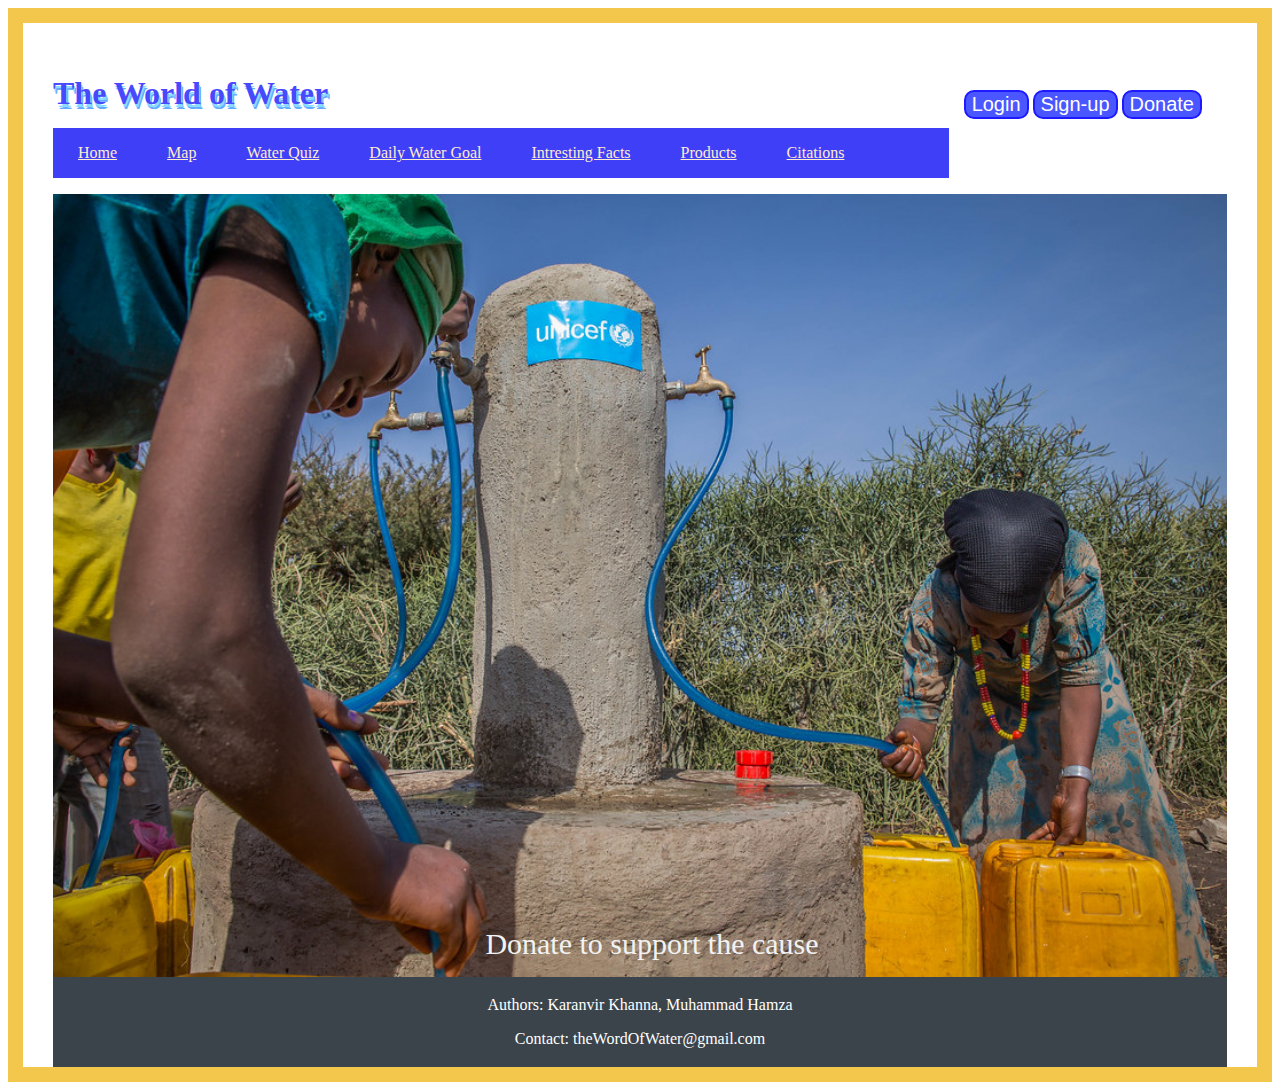
<file: index.html>
<!DOCTYPE html>
<html>
  <head>
    <marquee>Put social media here</marquee>
    <meta charset="utf-8">
    <meta name="viewport" content="width=device-width">
    <title>The World Of Water</title>
    <link href="styles/style.css" rel="stylesheet" type="text/css" />
    <link href="styles/home.css" rel="stylesheet" type="text/css" />
    <header>
      <h1 id="title">The World of Water</h1>
      <div id="buttons">
        <a href='login.html'><button id="login" class="navbuttons">Login</button></a>
        <a href="sign-up.html"><button id="sign-up" class="navbuttons">Sign-up</button></a>
        <a href="donation.html"><button id="donate" class="navbuttons">Donate</button></a>
      </div>
    </header>

    <ul id = "nav">
      <li><a href="index.html">Home</a></li>
      <li><a href="map.html">Map</a></li>
      <li><a href="waterQuiz.html">Water Quiz</a></li>
      <li><a href="water_goal.html">Daily Water Goal</a></li>
       <li><a href="interestingFacts.html">Intresting Facts</a></li>
      <li><a href="products.html">Products</a></li>
      <li><a href="citations.html">Citations</a></li>
    </ul>
  </head>
  
  <div class="slideshow-container">

  <div class="mySlides fade">
    <img src="images/water_well.jpg" width="100%">
    <div class="text">Donate to support the cause</div>
  </div>

  <div class="mySlides fade">
    <img src="images/world-map.jpg" width ="100%">
  </div>

  <div class="mySlides fade">
    <img src="images/water_goal.jpg" width ="100%">
  </div>
  
  <div class="mySlides fade">
    <img src="images/quiz.jpg" width ="100%">
  </div>
  </div>

  <body>
    
    <script src="scripts/home.js"></script>
  </body>
  <footer>
    <p>Authors: Karanvir Khanna, Muhammad Hamza</p>
    <p>Contact: theWordOfWater@gmail.com </p>
  </footer>
</html>
</file>
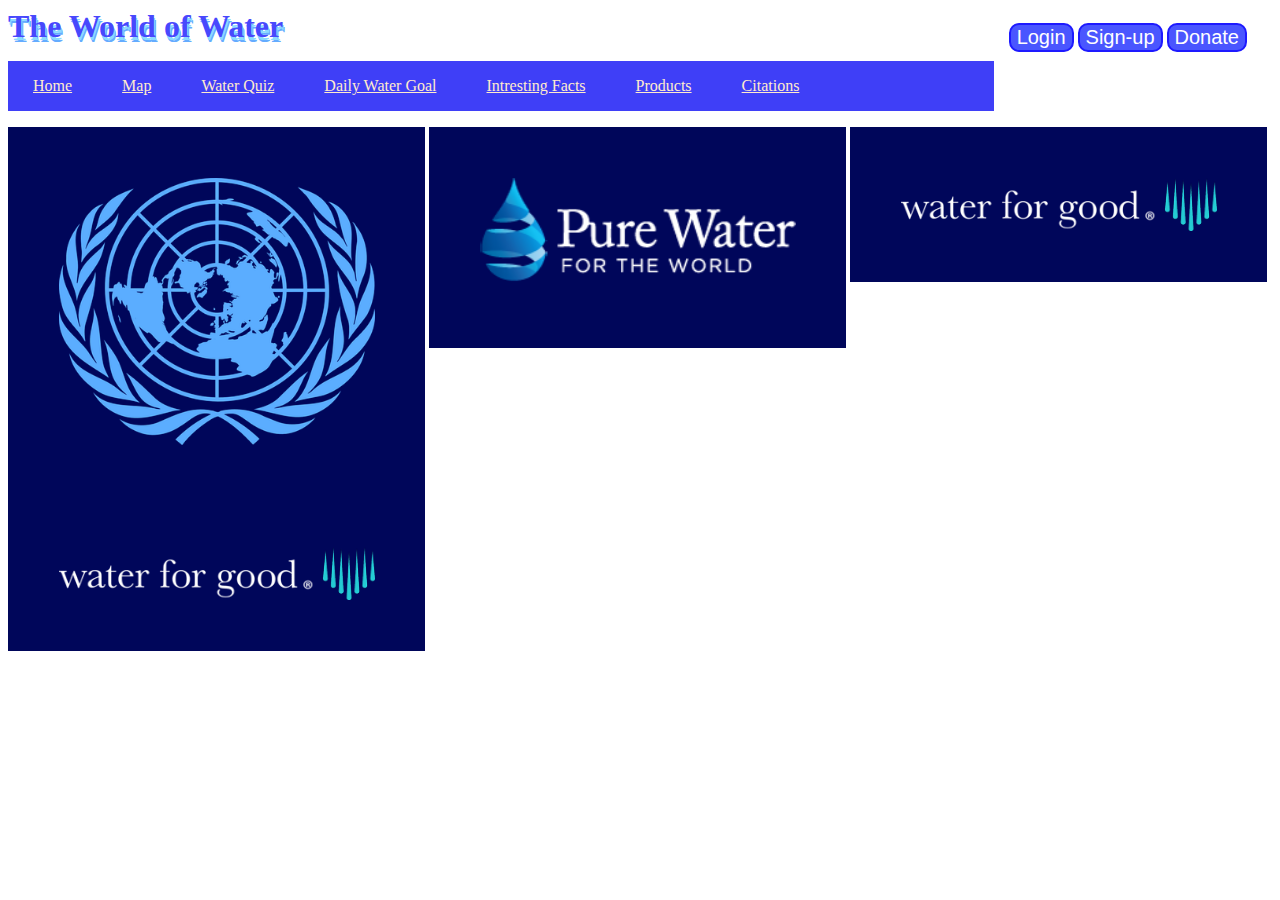
<file: donation.html>
<!DOCTYPE html>
<html>
  <head>
    <meta charset="utf-8">
    <meta name="viewport" content="width=device-width">
    <title>The World Of Water</title>
    <link href="styles/style.css" rel="stylesheet" type="text/css" />
    <link href="styles/donation.css" rel="stylesheet" type="text/css" />
    <header>
      <h1 id="title">The World of Water</h1>
      <div id="buttons">
        <a href='login.html'><button id="login" class="navbuttons">Login</button></a>
        <a href="sign-up.html"><button id="sign-up" class="navbuttons">Sign-up</button></a>
        <button id="donate" class="navbuttons">Donate</button>
      </div>
    </header>

    <ul id = "nav">
      <li><a href="index.html">Home</a></li>
      <li><a href="map.html">Map</a></li>
      <li><a href="waterQuiz.html">Water Quiz</a></li>
      <li><a href="water_goal.html">Daily Water Goal</a></li>
       <li><a href="interestingFacts.html">Intresting Facts</a></li>
      <li><a href="products.html">Products</a></li>
      <li><a href="citations.html">Citations</a></li>
    </ul>
  </head>
  
  <div style="display:inline;">
  
  <img src="images/unicef.jpeg" id="unicefImage" class="charities"></img>
  
  <div id="unicef" class="modal">
    <div class="modal-content">
      <div class="modal-header">
        <span class="close">&times;</span>
        <h2>UNICEF</h2>
      </div>
      <div class="modal-body">
        <div style="float:left;width:75%;font-size:22px;vertical-align:center">UNICEF supports a wide variety of causes ranging from famine to water accessibilty. UNICEF has worked with 100 countries worldwide to provide clean drinking water aswell as proper water sanitisation transforming the live of many children around the world. They have provided 14 million people with fresh water and 11 million with toilets.</div>
        <img src="images/Unicef_in_Congo.jpeg" style="display:inline-block;" width=25%>
      </div>
      <div class="modal-footer">
        <h3>For more information visit <a href="https://www.unicef.org/wash/">UNICEF</a></h3>
      </div>
    </div>
  </div>

  <img src="images/purewaterfortheworld.png" class="charities" id='purewaterfortheworldImage'></img>

  <div id="purewaterfortheworld" class="modal">
    <div class="modal-content">
      <div class="modal-header">
        <span class="close">&times;</span>
        <h2>Pure Water For The World</h2>
      </div>
      <div class="modal-body">
        <div style="float:left;width:75%;font-size:22px;"></div>
        <img src="images/PWFTW.jpg" style="display:inline-block;" width=25%>
      </div>
      <div class="modal-footer">
        <h3>For more information visit <a href="https://www.unicef.org/wash/">UNICEF</a></h3>
      </div>
    </div>
  </div>

  <img src="images/waterforgood.png" class="charities" id="waterForGoodImage"></img>
  <div id="waterForGood" class="modal">
    <div class="modal-content">
      <div class="modal-header">
        <span class="close">&times;</span>
        <h2>Water For Good</h2>
      </div>
      <div class="modal-body">
        <div style="float:left;width:75%;font-size:22px;"></div>
        <img src="images/Unicef_in_Congo.jpeg" style="display:inline-block;" width=25%>
      </div>
      <div class="modal-footer">
        <h3>For more information visit <a href="https://www.unicef.org/wash/">UNICEF</a></h3>
      </div>
    </div>
  </div>

  <img src="images/waterforgood.png" class="charities" id="waterForGoodImage"></img>
  <div id="waterForGood" class="modal">
    <div class="modal-content">
      <div class="modal-header">
        <span class="close">&times;</span>
        <h2>Water For Good</h2>
      </div>
      <div class="modal-body">
        <div style="float:left;width:75%;font-size:22px;"></div>
        <img src="images/Unicef_in_Congo.jpeg" style="display:inline-block;" width=25%>
      </div>
      <div class="modal-footer">
        <h3>For more information visit <a href="https://www.unicef.org/wash/">UNICEF</a></h3>
      </div>
    </div>
  </div>

  </div>

  <body>
    
    <script src="scripts/donation.js"></script>
  </body>
</html>
</file>
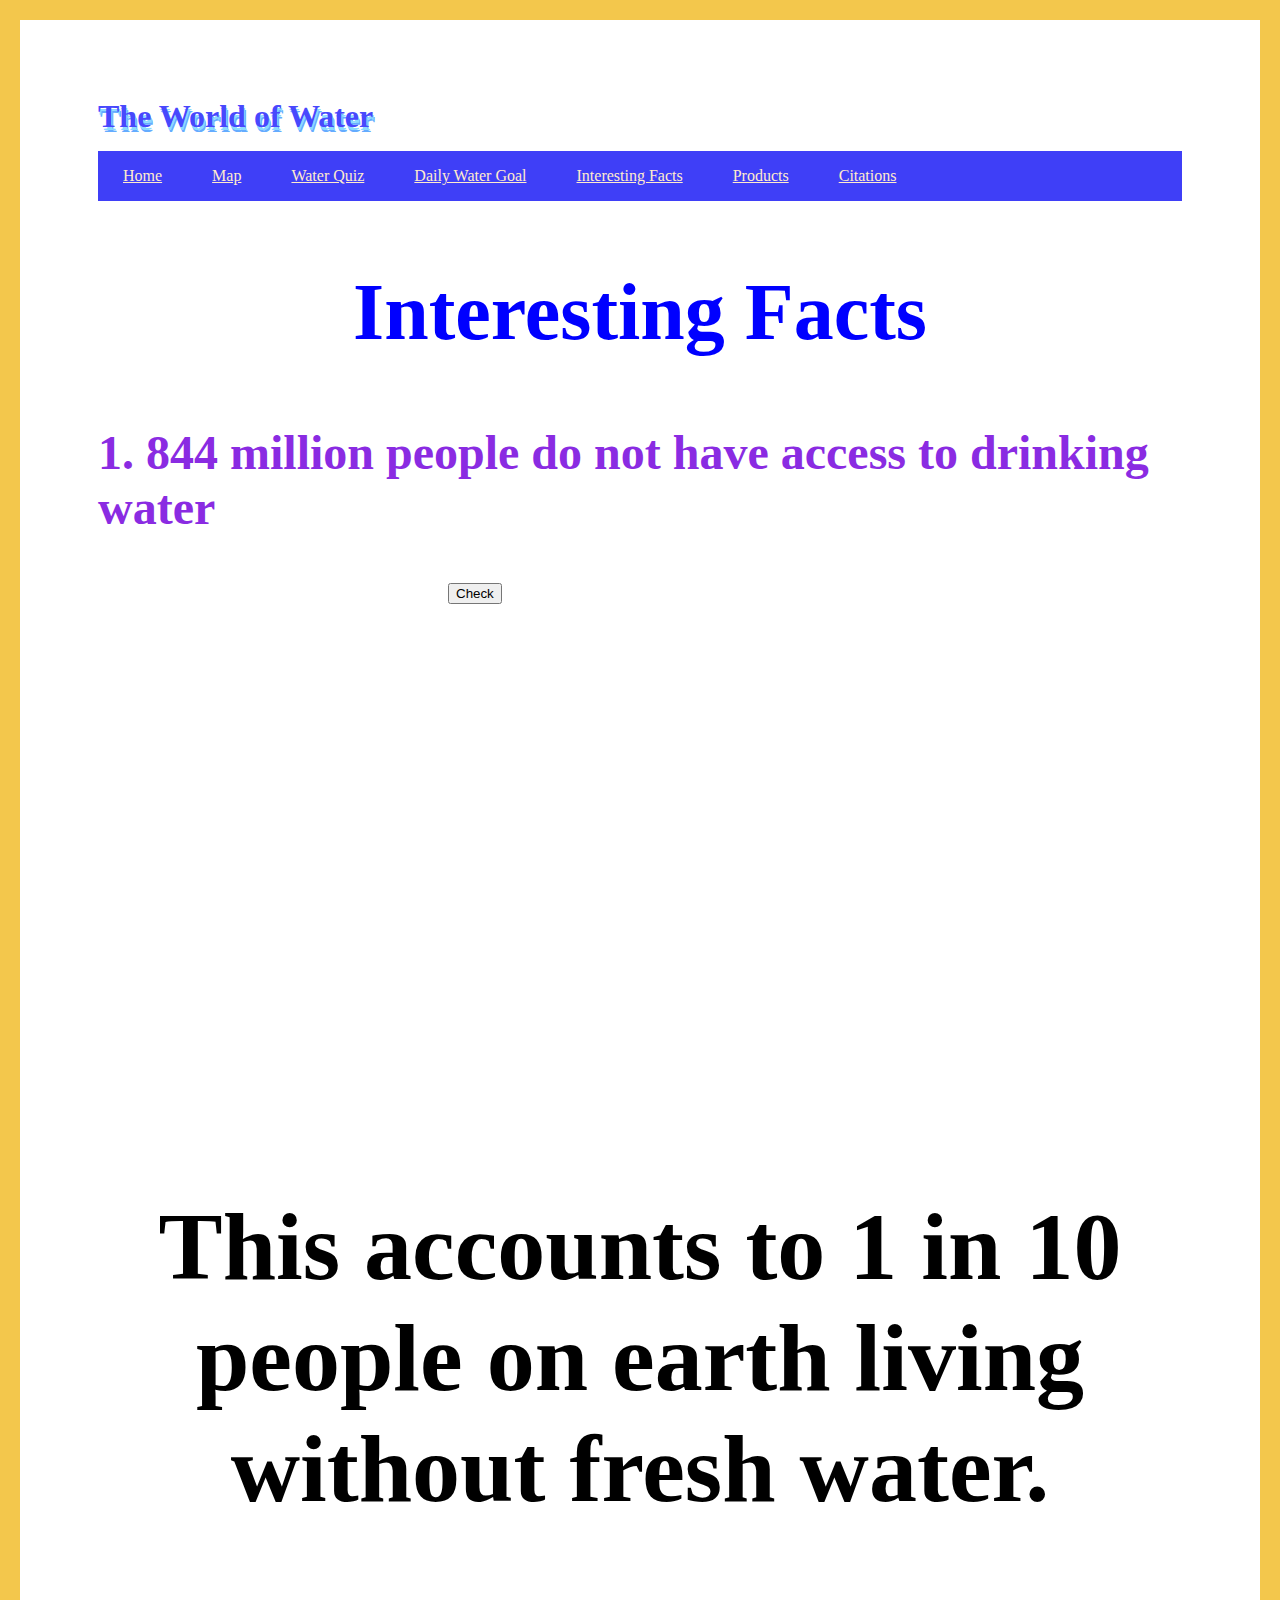
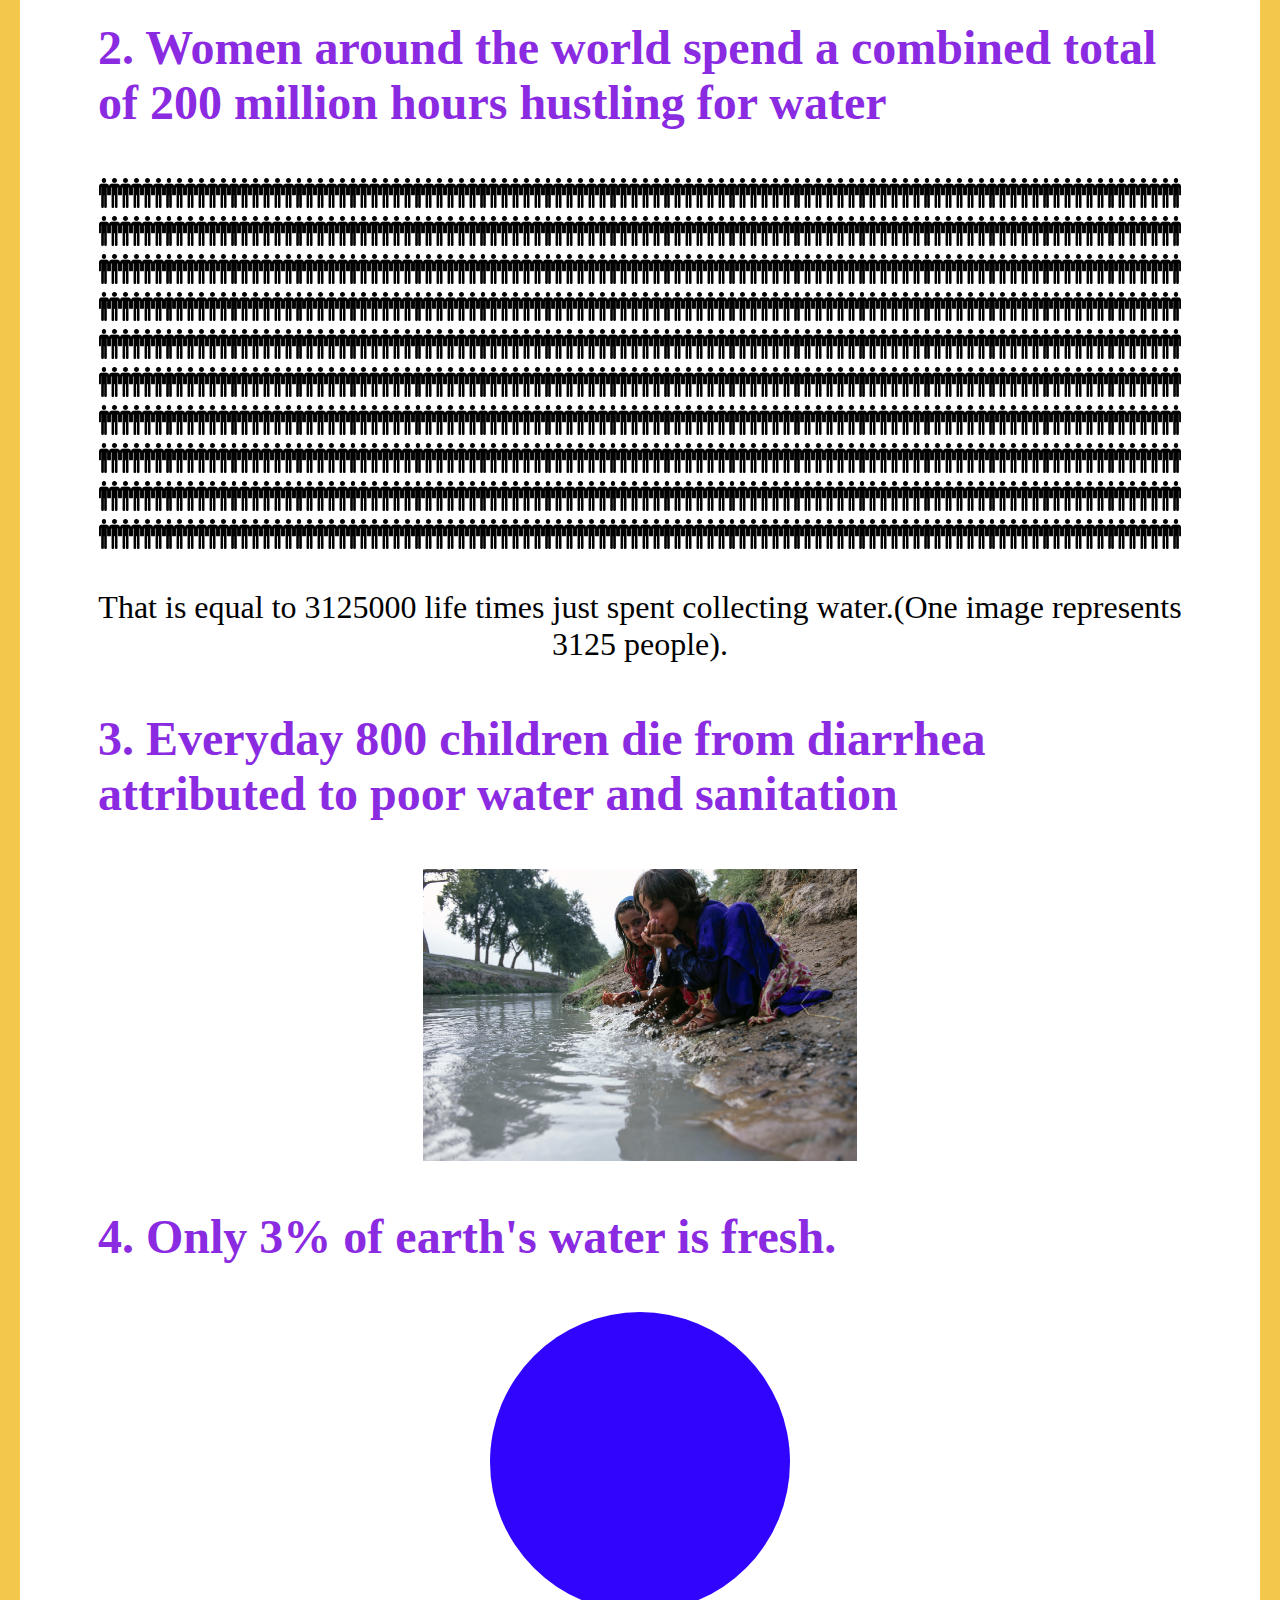
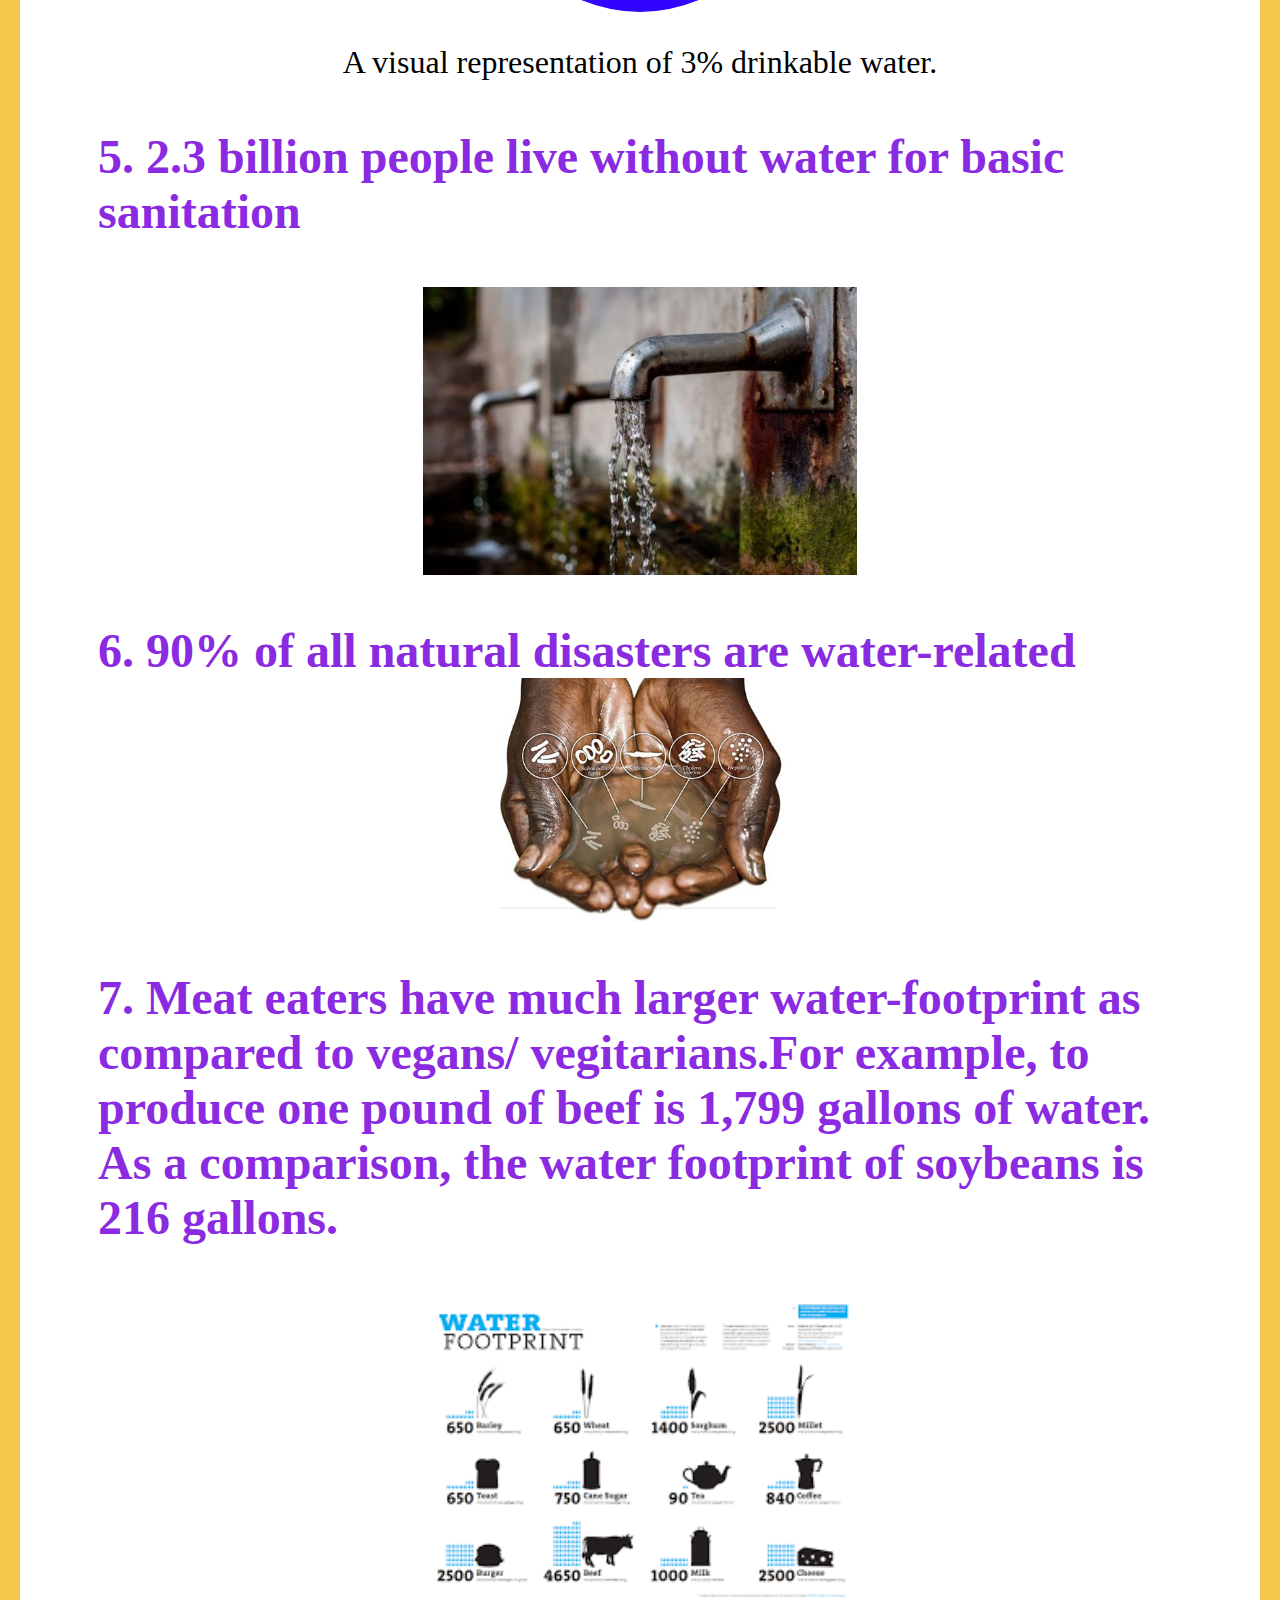
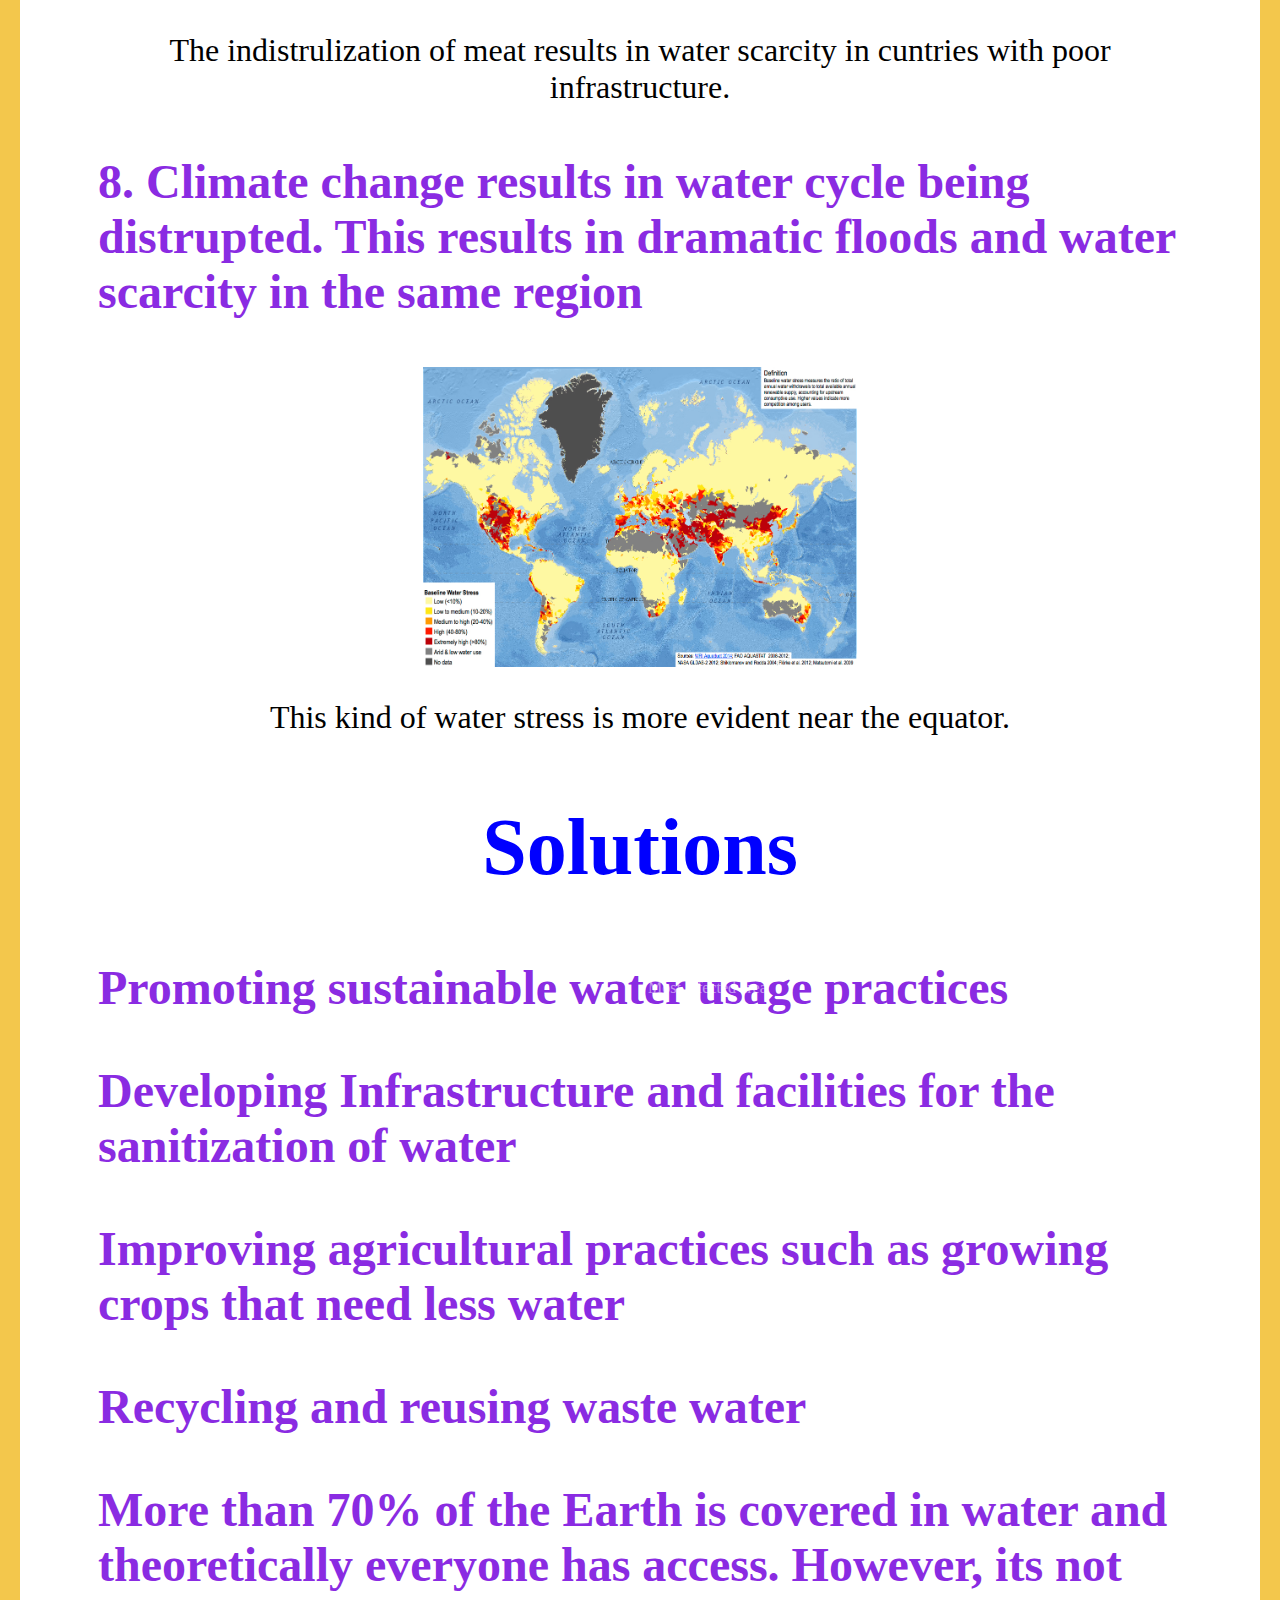
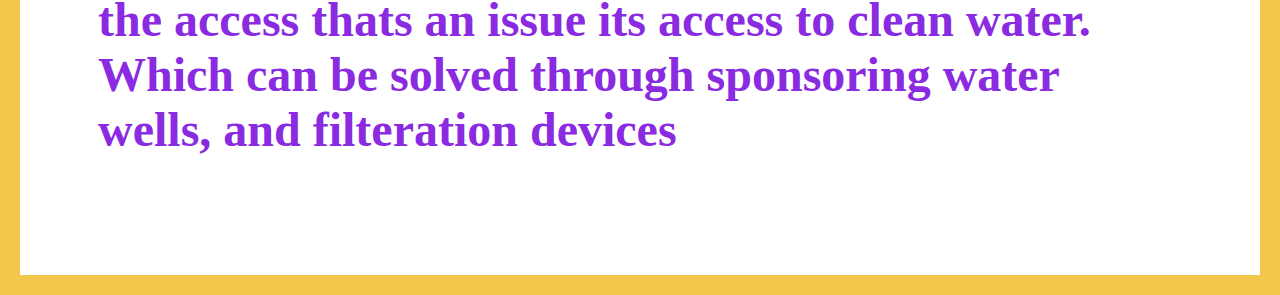
<file: interestingFacts.html>
<!--
  Improve irrigation and agricultural practices
Some 70 percent of the world’s freshwater is used for agriculture. Improving irrigation can help close supply and demand gaps. In certain cases profligate irrigation practices meant for an earlier era has weakened the ability of farmers to provide food and fiber to a growing world. Examples include the Murray-Darling basin in Australia, Central Asia’s Aral Sea, and the American Southwest. Although new technology has become an appealing solution, global water experts like Peter Gleick note that in some cases, such as the agricultural systems in California, success stories can happen by improving what’s already in place.
-->
<!DOCTYPE html>
<html>
  <meta name='viewport' 
     content='width=device-width, initial-scale=0.75, maximum-scale=0.75, 
     user-scalable=0' >
  <head>
  <style>
  
 </style>
    <meta charset="utf-8">
    <meta name="viewport" content="width=device-width">
    <title>The World Of Water</title>
    <link href="styles/style.css" rel="stylesheet" type="text/css" />
    <link href="styles/interestingFacts.css" rel="stylesheet" type="text/css" />
    <h1 id="title">The World of Water</h1>
    <ul id = "nav">
      <li><a href="index.html">Home</a></li>
      <li><a href="map.html">Map</a></li>
      <li><a href="waterQuiz.html">Water Quiz</a></li>
      <li><a href="water_goal.html">Daily Water Goal</a></li>
       <li><a href="interestingFacts.html">Interesting Facts</a></li>
      <li><a href="products.html">Products</a></li>
      <li><a href="citations.html">Citations</a></li>
    </ul>
  </head>
  
  <body>     
   
    <h2> Interesting Facts </h2>
    <h3> 1. 844 million people do not have access to drinking water<h3> 
    <figure>
      <button id="check">Check</button>
      <p id= "textAfterClick"></p>
	<svg viewBox="0 0 63.6619772368 63.6619772368">
		<circle class="pie1" cx="31.8309886184" cy="31.8309886184" r="15.9154943092"/>
		<circle class="pie2" cx="31.8309886184" cy="31.8309886184" r="15.9154943092"/>
	  </svg>
  </figure>
    
      <p>This accounts to 1 in 10 people on earth living without fresh water.</p>
     <h3> 2. Women around the world spend a combined total of 200 million hours hustling for water</h3> 
     <p id= "numberOfLives" ></p>
     <p>That is equal to 3125000 life times just spent collecting water.(One image represents 3125 people).</p>
    <h3> 3. Everyday 800 children die from diarrhea attributed to poor water and sanitation</h3> 
    <img src="images/contaminatedWater.jpg", id='contaminatedWater', width = 40%, style="display:block;margin:auto"> 
    <h3> 4. Only 3% of earth's water is fresh.</h3>
    <div id="banner">
</div> 
 <p>A visual representation of 3% drinkable water.</p>
    <h3> 5. 2.3 billion people live without water for basic sanitation</h3>
     <img src="images/waterDiseases.jpg", id='contaminatedWater', width = 40%, style="display:block;margin:auto"> 
    <h3>6. 90% of all natural disasters are water-related
      <img src="images/waterInfections.jpg", id='contaminatedWater', width = 40%, style="display:block;margin:auto"> 
    <h3>7. Meat eaters have much larger water-footprint as compared to vegans/ vegitarians.For example, to produce one pound of beef is 1,799 gallons of water. As a comparison, the water footprint of soybeans is 216 gallons.
    </h3>
    <img src="images/waterFootprint.png", id='contaminatedWater', width = 40%, style="display:block;margin:auto"> 

    <p>The indistrulization of meat results in water scarcity in cuntries with poor infrastructure. </p>
    
    <h3>8. Climate change results in water cycle being distrupted. This results in dramatic floods and water scarcity in the same region
    </h3>
    <div class="container">
   <img src="images/waterStressMap.jpg", id='contaminatedWater', width = 40%, style="display:block;margin:auto;"> 
   <div style="position:absolute; width:10%; height:10%;" id="highlight"> Most affected area</div>
  </div>
     
    
   
    <p>This kind of water stress is more evident near the equator. </p>
   

    <h2>Solutions</h2>  
    <h3>Promoting sustainable water usage practices</h3>
    <h3>Developing Infrastructure and facilities for the sanitization of water</h3>
    <h3>Improving agricultural practices such as growing crops that need less water</h3>
    <h3>Recycling and reusing waste water</h3>
    <h3>More than 70% of the Earth is covered in water and theoretically everyone has access. However, its not the access thats an issue its access to clean water. Which can be solved through sponsoring water wells, and filteration devices</h3>
    <script src="scripts/interestingFacts.js"></script>
  </body>
</html>
</file>
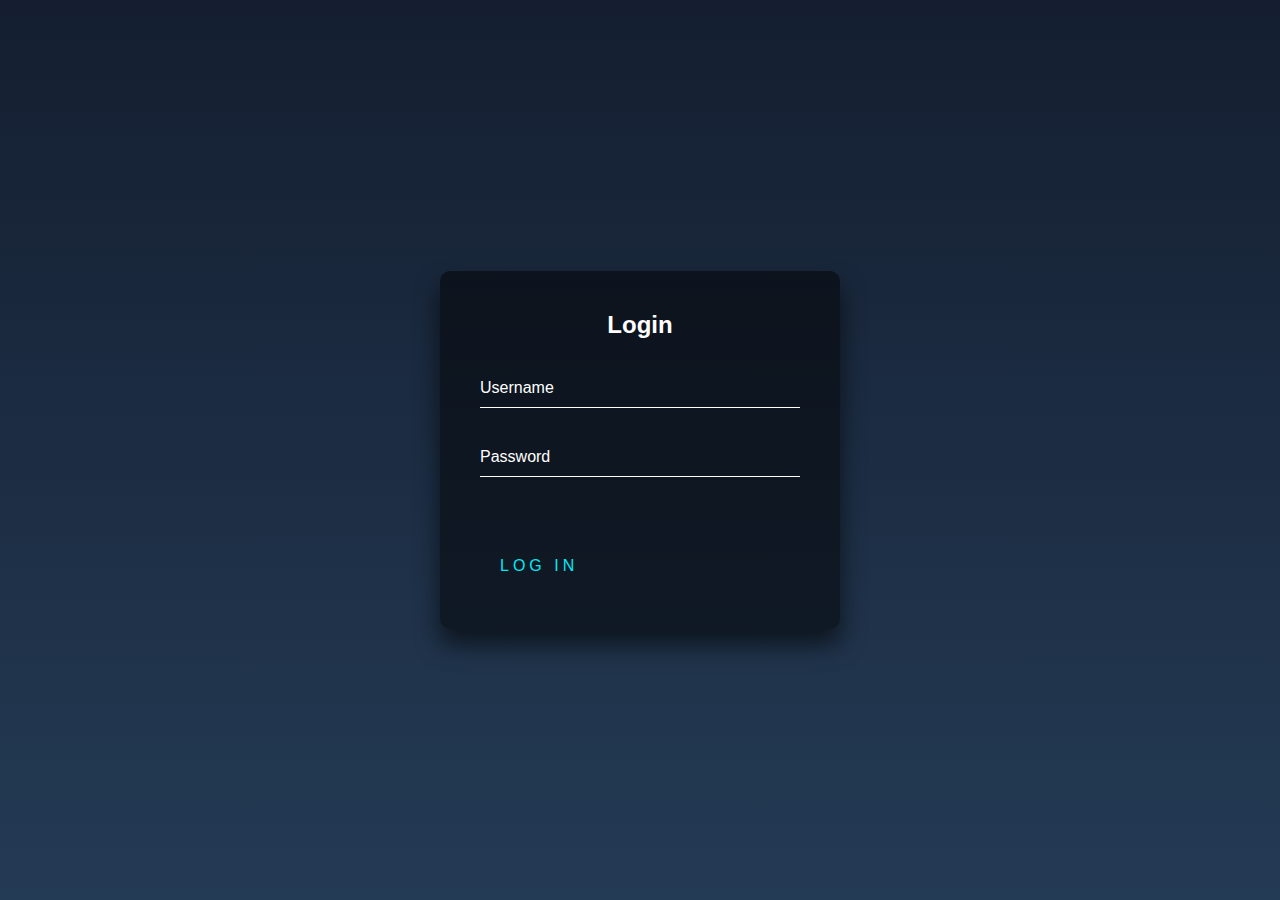
<file: login.html>
<!DOCTYPE html>
<html>
  <head>
    <meta charset="utf-8">
    <meta name="viewport" content="width=device-width">
    <link href="styles/login.css" rel="stylesheet" type="text/css" />
  </head>
  
  <div class="login-box">
    <h2>Login</h2>
    <form>
      <div class="user-box">
        <input type="text" name="" required="" id="username">
        <label>Username</label>
      </div>
      <div class="user-box">
        <input type="password" name="" required="" id="password">
        <label>Password</label>
      </div>
      <div class="user-box">
        <label id="warning"></label>
      </div>
      <a id="log-in">
        <span></span>
        <span></span>
        <span></span>
        <span></span>
        Log In
      </a>
    </form>
  </div>
  <body>
    <script src="scripts/login.js"></script>
  </body>
</html>
</file>
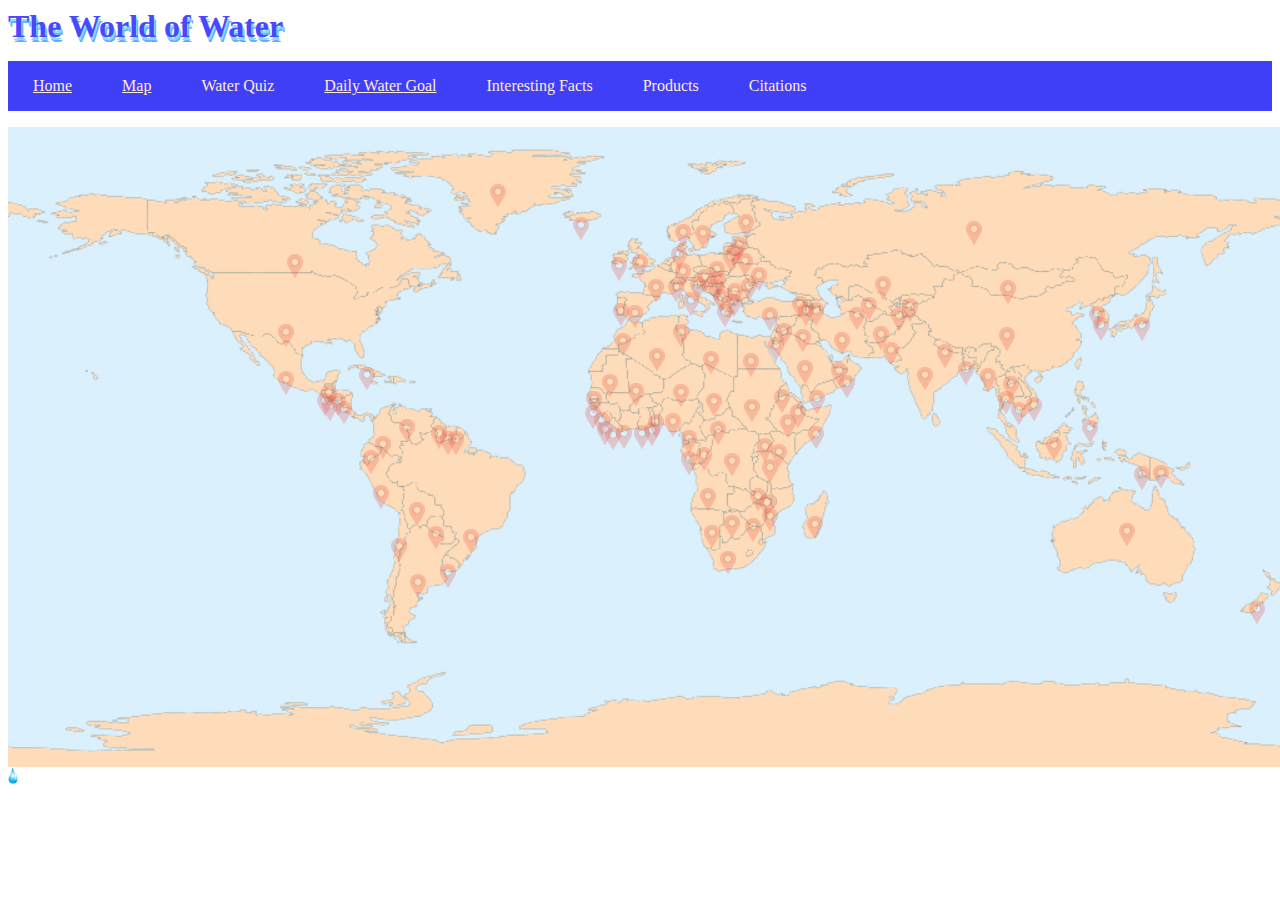
<file: map.html>
<!DOCTYPE html>
<html>
  <head>
    <meta charset="utf-8">
    <meta name="viewport" content="width=device-width">
    <title>The World Of Water</title>
    <h1  id="title">The World of Water</h1>
    <link href="styles/style.css" rel="stylesheet" type="text/css" />
    <link href="styles/map.css" rel="stylesheet" type="text/css" />
    <ul id = "nav">
      <li><a href="index.html" id="tab">Home</a></li>
      <li><a href="map.html">Map</a></li>
      <li><a>Water Quiz</a></li>
      <li><a href="water_goal.html">Daily Water Goal</a></li>
      <li><a>Interesting Facts</a></li>
      <li><a>Products</a></li>
      <li><a>Citations</a></li>
    </ul>
    
    <img src="images/map.png", id='map', width = 1425> 
    <div id='markers'>
     
    </div>
    <div id = "labels"></div>
    <img src="images/raindrop.png", id="cursor", width=10>
  </head>
  <body>
    <script src="scripts/country.js"></script>
    <script src="scripts/map.js"></script>
  </body>
</html>
</file>
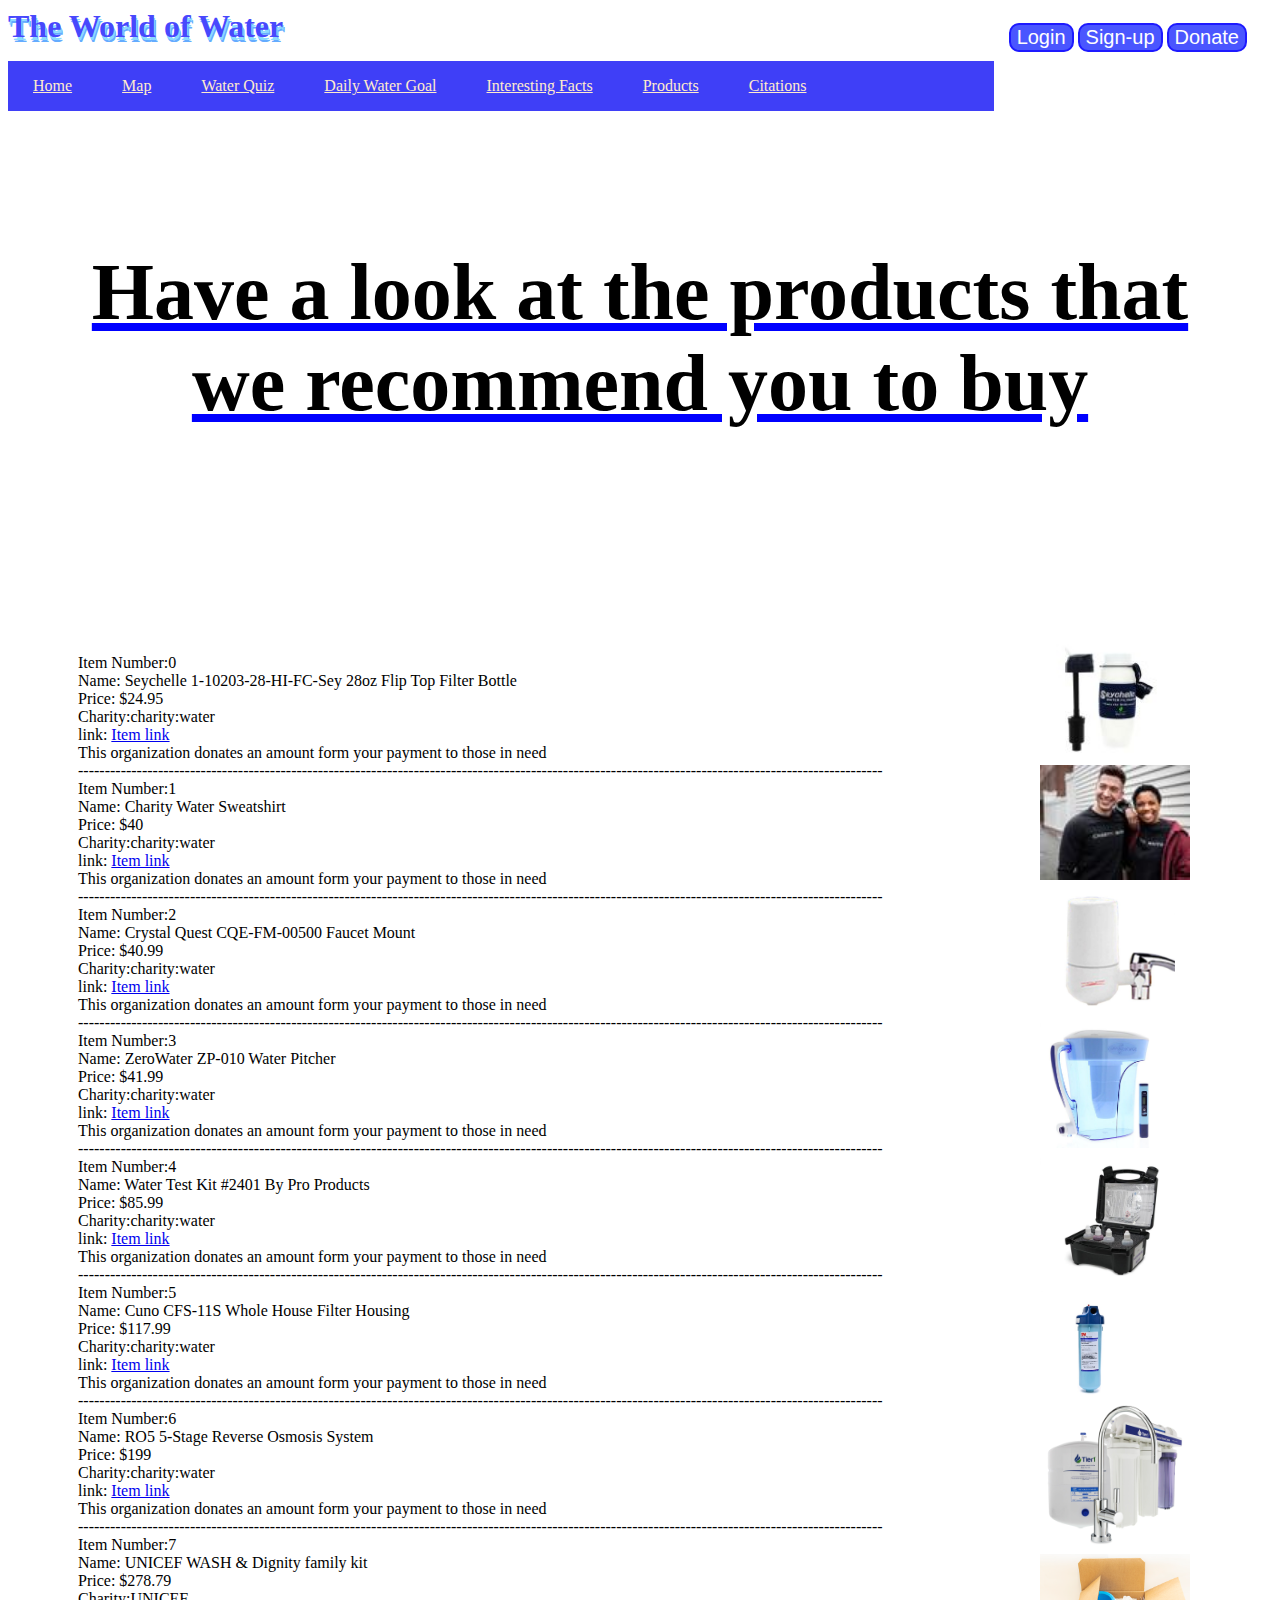
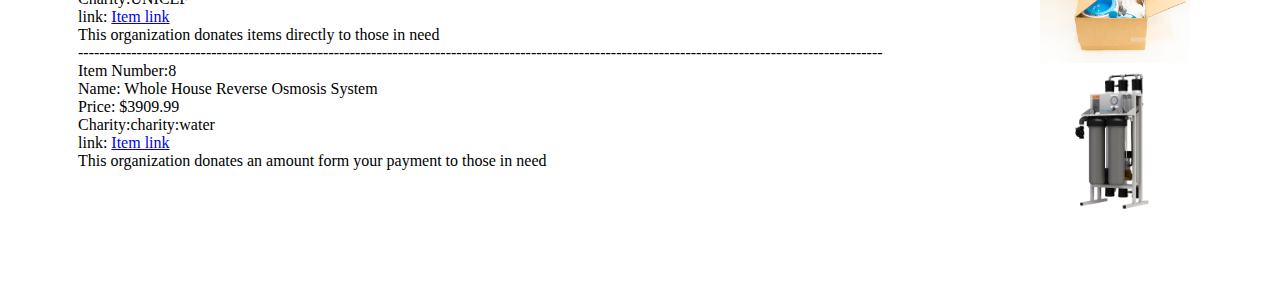
<file: products.html>
<!DOCTYPE html>
<html>
  <head>
    <meta charset="utf-8">
    <meta name="viewport" content="width=device-width">
    <title>The World Of Water</title>
    <header>
        <h1 id="title">The World of Water</h1>
        <div id="buttons">
          <a href='login.html'><button id="login" class="navbuttons">Login</button></a>
          <a href="sign-up.html"><button id="sign-up" class="navbuttons">Sign-up</button></a>
          <a href="donation.html"><button id="donate" class="navbuttons">Donate</button></a>
        </div>
    </header>
      <link href="styles/style.css" rel="stylesheet" type="text/css" />

    <link href="styles/products.css" rel="stylesheet" type="text/css" />

    <ul id = "nav">
      <li><a href="index.html">Home</a></li>
      <li><a href="map.html">Map</a></li>
      <li><a href="waterQuiz.html">Water Quiz</a></li>
      <li><a href="water_goal.html">Daily Water Goal</a></li>
       <li><a href="interestingFacts.html">Interesting Facts</a></li>
      <li><a href="products.html">Products</a></li>
      <li><a href="citations.html">Citations</a></li>
    </ul>
  </head>
  <body>
    <h2> Have a look at the products that we recommend you to buy</h2>

   
    <div id="wrapper">
      <div id="itemDisplay"></div>
      <div id="itemDisplay2"></div>
    </div>
     <script src="scripts/productClass.js"></script>
     <script src="scripts/products.js"></script>
     <script src="scripts/assertions.js"></script>
  </body>
  
</html>
</file>
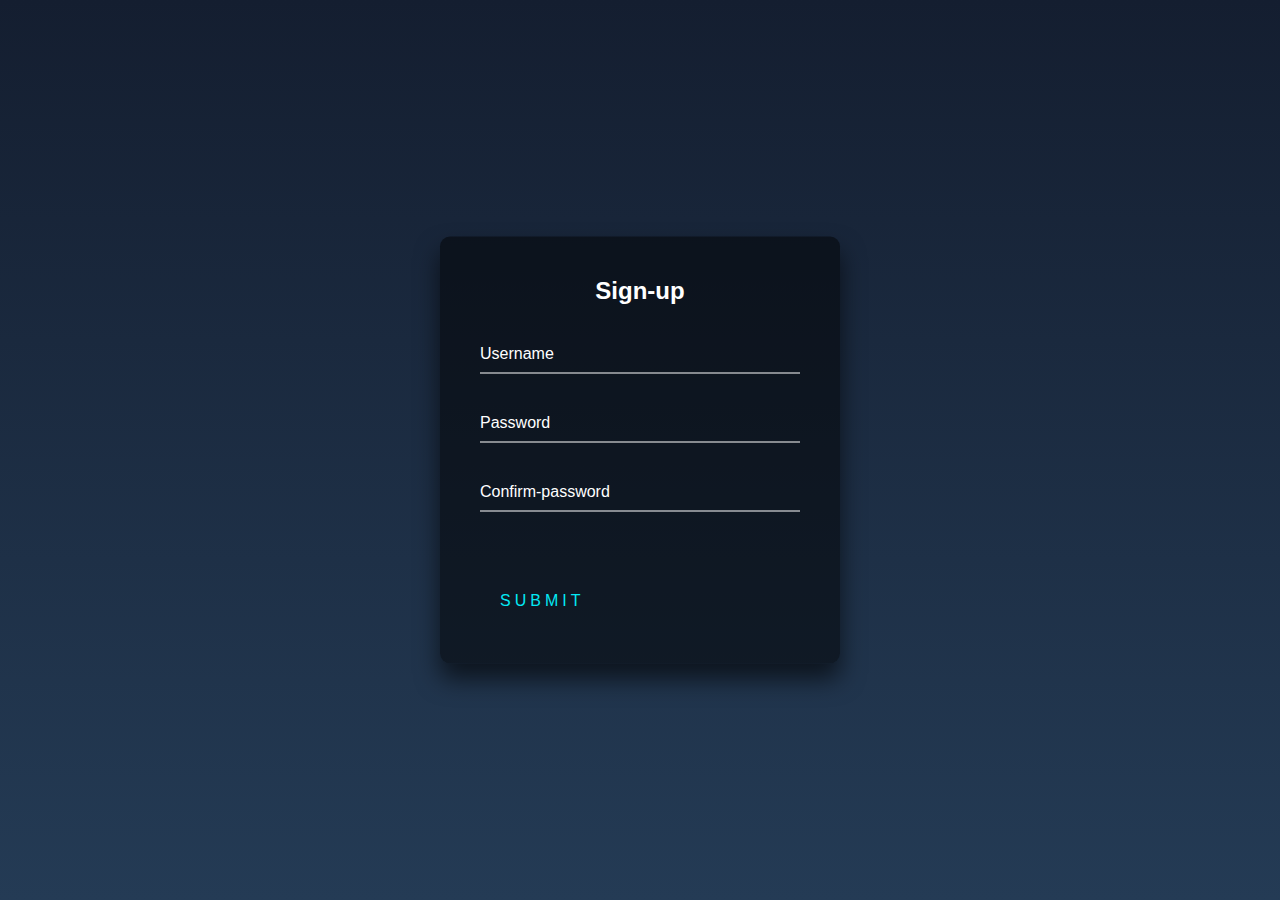
<file: sign-up.html>
<!DOCTYPE html>
<html>
  <head>
    <meta charset="utf-8">
    <meta name="viewport" content="width=device-width">
    <link href="styles/login.css" rel="stylesheet" type="text/css" />
  </head>
  
  <div class="login-box">
    <h2>Sign-up</h2>
    <form>
      <div class="user-box">
        <input type="text" name="" required="" id="username">
        <label>Username</label>
      </div>
      <div class="user-box">
        <input type="password" name="" required="" id="password">
        <label>Password</label>
      </div>
      <div class="user-box">
        <input type="password" name="" required="" id="confirmPassword">
        <label>Confirm-password</label>
      </div>
      <div class="user-box">
      <label id="warning"></label>
      </div>
      <a id="submit-info">
        <span></span>
        <span></span>
        <span></span>
        <span></span>
        Submit
      </a>
    </form>
  </div>

  <body>
    <script src="https://ajax.googleapis.com/ajax/libs/jquery/3.5.1/jquery.min.js"></script>
    <script src="scripts/sign-up.js"></script>
 
  </body>
</html>
</file>
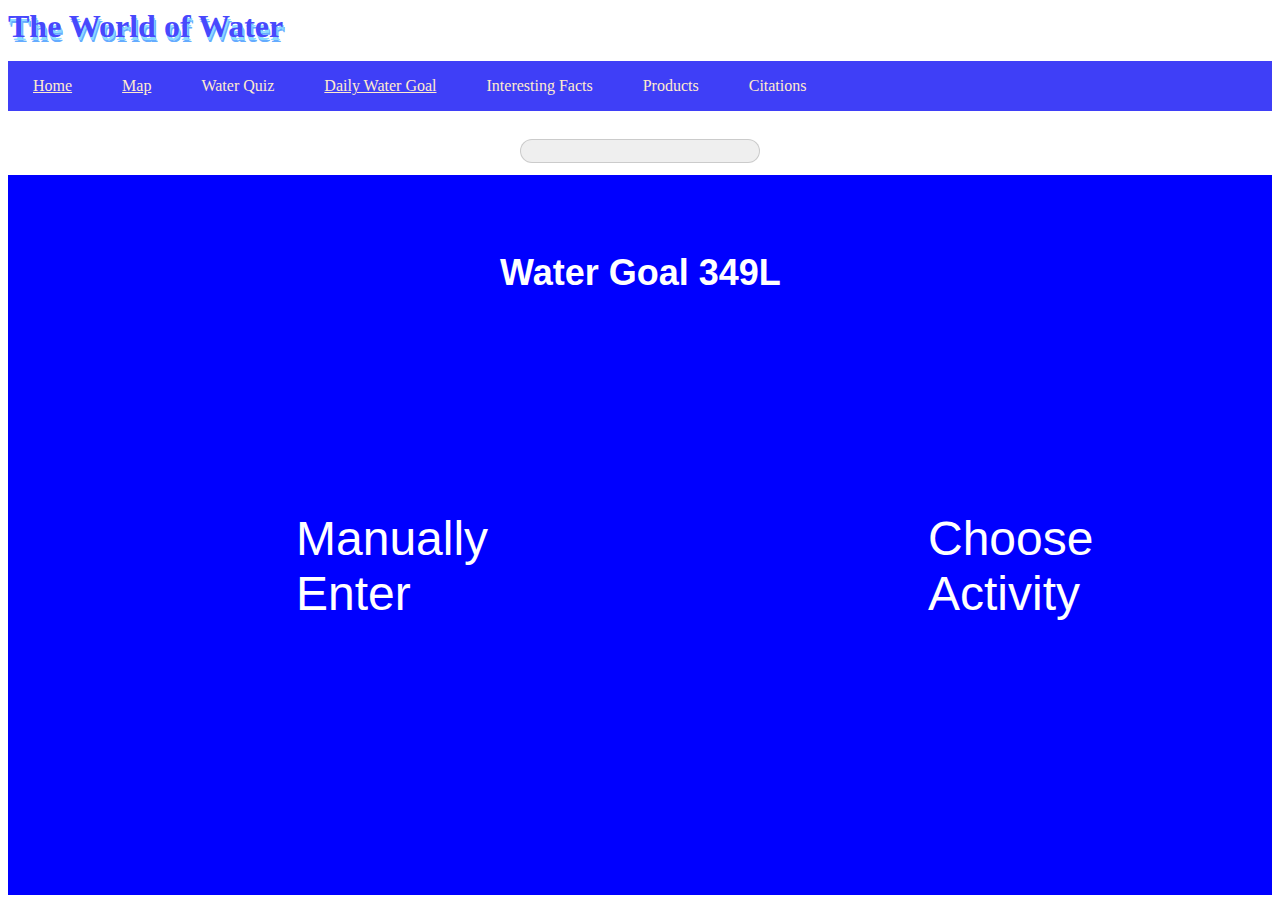
<file: water_goal.html>
<!DOCTYPE html>
<html>
  <head>
    <meta charset="utf-8">
    <meta name="viewport" content="width=device-width">
    <title>The World Of Water</title>
    <link href="styles/style.css" rel="stylesheet" type="text/css" />
    <link href="styles/water_goal.css" rel="stylesheet" type="text/css" />
    <h1 id="title">The World of Water</h1>
    <ul id = "nav">
      <li><a href="index.html">Home</a></li>
      <li><a href="map.html">Map</a></li>
      <li><a>Water Quiz</a></li>
      <li><a href = "water_goal.html">Daily Water Goal</a></li>
      <li><a>Interesting Facts</a></li>
      <li><a>Products</a></li>
      <li><a>Citations</a></li>
    </ul>
  </head>
  <meter min="0" class="center" id="meter"></meter>
  <div id = "container">
    <div style="float: left;" id="leftoption" >
      <p class="center">Manually Enter<p>
    </div>
    <div style="float: right;" id="rightoption"><p class="center">Choose Activity</p></div>
  </div>
  
    <div id="inputs">
    </div>


  <body>
    <script src="scripts/water_goal.js"></script>
  </body>
</html>
</file>
<file: styles/style.css>
html{

}

body{

}
#title {
  color: rgb(72, 72, 253);
  text-align: center;
  font-family: Niconne, cursive;
  text-shadow: 1px 3px 0px #8bdaff,
               2px 5px 0px #64acff;
  display: inline;
}

#buttons{
  padding: 15px;
  margin-right: 10px;
  float: right;
}

.navbuttons{
  border-radius: 10px;
  background-color: rgb(74, 86, 255);
  color: white;
  font-size: 20px;
  border: solid 2px #1e1aff
}
ul  {
  list-style-type: none;
  padding: 0px;
  background-color:  rgb(63, 63, 247);
  overflow: hidden;
}

li {
  float: left;
}

li a{
  display: block;
  color: blanchedalmond;
  padding: 16px 25px;
  text-align: center;
}

li a:hover{
  background-color: aqua;
}

//https://css-tricks.com/using-css-cursors/
</file>
<file: styles/home.css>
.text {
  color: #f2f2f2;
  font-size: 30px;
  padding: 8px 12px;
  position: absolute;
  bottom: 8px;
  width: 100%;
  text-align: center;
}

body{
  padding: 30px;
  padding-bottom: 0px;
  border: 15px solid rgb(243, 199, 76)
 
}.mySlides {display: none;}
img {vertical-align: middle;}

/* Slideshow container */
.slideshow-container {
  position: relative;
  margin: auto;
}

.fade {
  -webkit-animation-name: fade;
  -webkit-animation-duration: 1.5s;
  animation-name: fade;
  animation-duration: 1.5s;
}

@keyframes fade {
  from {opacity: .4} 
  to {opacity: 1}
}

footer {
  text-align: center;
  padding: 3px;
  
  background-color: #3b444b;
  color: white;
}
</file>
<file: styles/donation.css>
.charities {
  width: 25%;
  padding: 4%;
  position:inline;
  vertical-align: top;
  background-color: rgb(0, 6, 90);
}

.charities:hover{
  opacity: 0.5;
}

/* The Modal (background) */
.modal {
  display: none; /* Hidden by default */
  position: fixed; /* Stay in place */
  z-index: 1; /* Sit on top */
  padding-top: 100px; /* Location of the box */
  left: 0;
  top: 0;
  width: 100%; /* Full width */
  height: 100%; /* Full height */
  overflow: auto; /* Enable scroll if needed */
  background-color: rgb(0,0,0); /* Fallback color */
  background-color: rgba(0,0,0,0.4); /* Black w/ opacity */
}

/* Modal Content */
.modal-content {
  vertical-align: "center";
  position: relative;
  background-color: #fefefe;
  margin: auto;
  padding: 0;
  border: 1px solid #888;
  width: 80%;
  box-shadow: 0 4px 8px 0 rgba(0,0,0,0.2),0 6px 20px 0 rgba(0,0,0,0.19);
  -webkit-animation-name: animatetop;
  -webkit-animation-duration: 0.4s;
  animation-name: animatetop;
  animation-duration: 0.4s
}

/* Add Animation */
@-webkit-keyframes animatetop {
  from {top:-300px; opacity:0} 
  to {top:0; opacity:1}
}

@keyframes animatetop {
  from {top:-300px; opacity:0}
  to {top:0; opacity:1}
}

/* The Close Button */
.close {
  color: white;
  float: right;
  font-size: 28px;
  font-weight: bold;
}

.close:hover,
.close:focus {
  color: #000;
  text-decoration: none;
  cursor: pointer;
}

.modal-header {
  padding: 2px 16px;
  background-color: #6d38ff;
  color: white;
}

.modal-body {padding: 2px 16px;}

.modal-footer {
  padding: 2px 16px;
  background-color: #6d38ff;
  color: white;
}
</file>
<file: styles/interestingFacts.css>
html{
  padding: 70px;
  border: 20px solid rgb(243, 199, 76)
}

h2 {
  font-size: 500%;
  color: blue;
  text-align: center;
}

h3 {
  font-size: 300%;
  color: blueviolet;
  text-align: left;
}

p{
  font-size: 200%;
  color: black;
  text-align: center;
}
figure {
  background-color: white;
  display: block;
  height: 0;
  margin: 0 auto;
  position: relative;

  font-size:1vw;
  width: 30em;
  padding-bottom: 40em;
}

svg {
  display: block;
  height: 100%;
  width: 100%;
  position: absolute;
  top: 0;
  left: 0;
  overflow: visible;
}


circle {
	fill:rgba(0,0,0,0);
  stroke-width:31.8309886184;
  stroke-dasharray: 0,0,0,100;
  stroke-dashoffset: 25;
  -webkit-animation: pie1 3s infinite ease both;
  animation: pie1 6s infinite ease both;
}
.pie1 {
  stroke:hsl(180,70%,30%);
}
.pie2 {
  stroke:hsl(180,70%,50%);
  -webkit-animation-name: pie2;
  animation-name: pie2;
}


@-webkit-keyframes pie1 {
  50%,100% {stroke-dasharray: 10,60,0,0;}
}
@keyframes pie1 {
  50%,100% {stroke-dasharray: 40,60,0,0;}
}

@-webkit-keyframes pie2 {
  50%,100% {stroke-dasharray: 0,40,90,90;}
}
@keyframes pie2 {
  50%,100% {stroke-dasharray: 0,40,90,90;}
}

#highlight{
  color: white;
  opacity: 50%;
  animation: moveHighlight 2s infinite;
  transform: translate (0%);
  animation-iteration-count: infinite;
}
@keyframes moveHighlight{
  
  0%   {background-color:red; transform: translate(0%);}
  
  50%  {background-color:red; transform: translate(200%) ;}
  75%  {background-color:red; transform: translate(200%) ;}
  100% {background-color:red; transform:translate(0%);}
}

#banner {
  width: 300px;
  height: 300px;
  margin: 10px auto;
  position: relative;
  background: rgb(49, 4, 253);
  border-radius: 50%;
  overflow: hidden;
}
#banner::before {
  content: '';
  position: absolute;
  background: #04ACFF;
  width: 100%;
  bottom: 0;
  animation: fillWater 2s infinite;
  animation-iteration-count: infinite;
  
}
@keyframes fillWater {
  0% {
    height: 0;
  }
  100% {
    height: 3%;
  }
}

.stressMap{
  position: relative;
  
}
</file>
<file: styles/login.css>
html {
  height: 100%;
}

body {
  margin:0;
  padding:0;
  font-family: sans-serif;
  background: linear-gradient(#141e30, #243b55);
} 

.login-box {
  position: absolute;
  top: 50%;
  left: 50%;
  width: 400px;
  padding: 40px;
  transform: translate(-50%, -50%);
  background: rgba(0,0,0,.5);
  box-sizing: border-box;
  box-shadow: 0 15px 25px rgba(0,0,0,.6);
  border-radius: 10px;
}

.login-box h2 {
  margin: 0 0 30px;
  padding: 0;
  color: #fff;
  text-align: center;
}

.login-box .user-box {
  position: relative;
}

.login-box .user-box input {
  width: 100%;
  padding: 10px 0;
  font-size: 16px;
  color: #fff;
  margin-bottom: 30px;
  border: none;
  border-bottom: 1px solid #fff;
  outline: none;
  background: transparent;
}
.login-box .user-box label {
  position: absolute;
  top:0;
  left: 0;
  padding: 10px 0;
  font-size: 16px;
  color: #fff;
  pointer-events: none;
  transition: .5s;
}

.login-box .user-box input:focus ~ label,
.login-box .user-box input:valid ~ label {
  top: -20px;
  left: 0;
  color: #03e9f4;
  font-size: 12px;
}

.login-box form a {
  position: relative;
  display: inline-block;
  padding: 10px 20px;
  color: #03e9f4;
  font-size: 16px;
  text-decoration: none;
  text-transform: uppercase;
  overflow: hidden;
  transition: .5s;
  margin-top: 40px;
  letter-spacing: 4px
}

.login-box a:hover {
  background: #03e9f4;
  color: #fff;
  border-radius: 5px;
  box-shadow: 0 0 5px #03e9f4,
              0 0 25px #03e9f4,
              0 0 50px #03e9f4,
              0 0 100px #03e9f4;
}

.login-box a span {
  position: absolute;
  display: block;
}

.login-box a span:nth-child(1) {
  top: 0;
  left: -100%;
  width: 100%;
  height: 2px;
  background: linear-gradient(90deg, transparent, #03e9f4);
  animation: btn-anim1 1s linear infinite;
}

@keyframes btn-anim1 {
  0% {
    left: -100%;
  }
  50%,100% {
    left: 100%;
  }
}

.login-box a span:nth-child(2) {
  top: -100%;
  right: 0;
  width: 2px;
  height: 100%;
  background: linear-gradient(180deg, transparent, #03e9f4);
  animation: btn-anim2 1s linear infinite;
  animation-delay: .25s
}

@keyframes btn-anim2 {
  0% {
    top: -100%;
  }
  50%,100% {
    top: 100%;
  }
}

.login-box a span:nth-child(3) {
  bottom: 0;
  right: -100%;
  width: 100%;
  height: 2px;
  background: linear-gradient(270deg, transparent, #03e9f4);
  animation: btn-anim3 1s linear infinite;
  animation-delay: .5s
}

@keyframes btn-anim3 {
  0% {
    right: -100%;
  }
  50%,100% {
    right: 100%;
  }
}

.login-box a span:nth-child(4) {
  bottom: -100%;
  left: 0;
  width: 2px;
  height: 100%;
  background: linear-gradient(360deg, transparent, #03e9f4);
  animation: btn-anim4 1s linear infinite;
  animation-delay: .75s
}

@keyframes btn-anim4 {
  0% {
    bottom: -100%;
  }
  50%,100% {
    bottom: 100%;
  }
}

#warning {
  color: rgb(255, 230, 0);
  font-size: 12px;
}
</file>
<file: styles/map.css>
img {
  display: block;
  margin-left: auto;
  margin-right: auto;
}

body{
  cursor: None;	
}

div h1{
  background-color: blue;
  color: white;
  font-size: 16px;
  padding: 0px 50px;
}

div p{
  text-align: center;
  font-size: 16px;
  font-family: Arial, Helvetica, sans-serif;
  padding: 5px;
}
#labels {
  background-color: white;
  border-radius: 10px;
  opacity: 0.75;
}

h2 {
  text-align: left;
}
</file>
<file: styles/products.css>
h2{ 
  font-size: 500%;
  text-align:center;
  text-decoration: underline;
   text-decoration-color: blue;
  padding: 70px 
  
}
#wrapper {
  display: flex;
  
}

#itemDisplay {
  flex: 0 0 65%;
  padding: 70px 
}

#itemDisplay2 {
  flex: 1;
  padding: 70px 
}

footer {
  text-align: center;
  padding: 3px;
  
  background-color: #3b444b;
  color: white;
  margin-left:-15px;
  margin-right:-15px;
}
</file>
<file: styles/water_goal.css>
label{
  font-size: 25px;
}
#leftoption, #rightoption {
    width: 50%;
    background: blue;
    position: realtive;
}

#leftoption:hover, #rightoption:hover{
  background: #64acff;
}
.wipeRight {
  animation: wipeRight 1s;
  transform: translate(0%)
}

.wipeLeft {
  animation: wipeLeft 1s;
  transform: translate(0%)
}

@keyframes wipeRight{
  to {transform: translate(200%)}
}

@keyframes wipeLeft{
  to {transform: translate(-200%)}
}

.center {
  text-align:center;
  font-size: 48px;
  font-family: Impact, Haettenschweiler, 'Arial Narrow Bold', sans-serif;
  color: white;
}

#header {
  color: rgb(72, 72, 253);
  text-align: center;
  position: relative;
  top: 60px;
  font-size: 52px;
  font-family: Impact, Haettenschweiler, 'Arial Narrow Bold', sans-serif;
}
	
#select, #submit{
  margin: 12px;
  border-radius: 18px;
  background-color: #1c89ff;
  border: solid 1px transparent;
  color: #fff;
  font-size: 18px;
  font-weight: 300;
  width: 200px;
  height: 36px;
}
</file>
